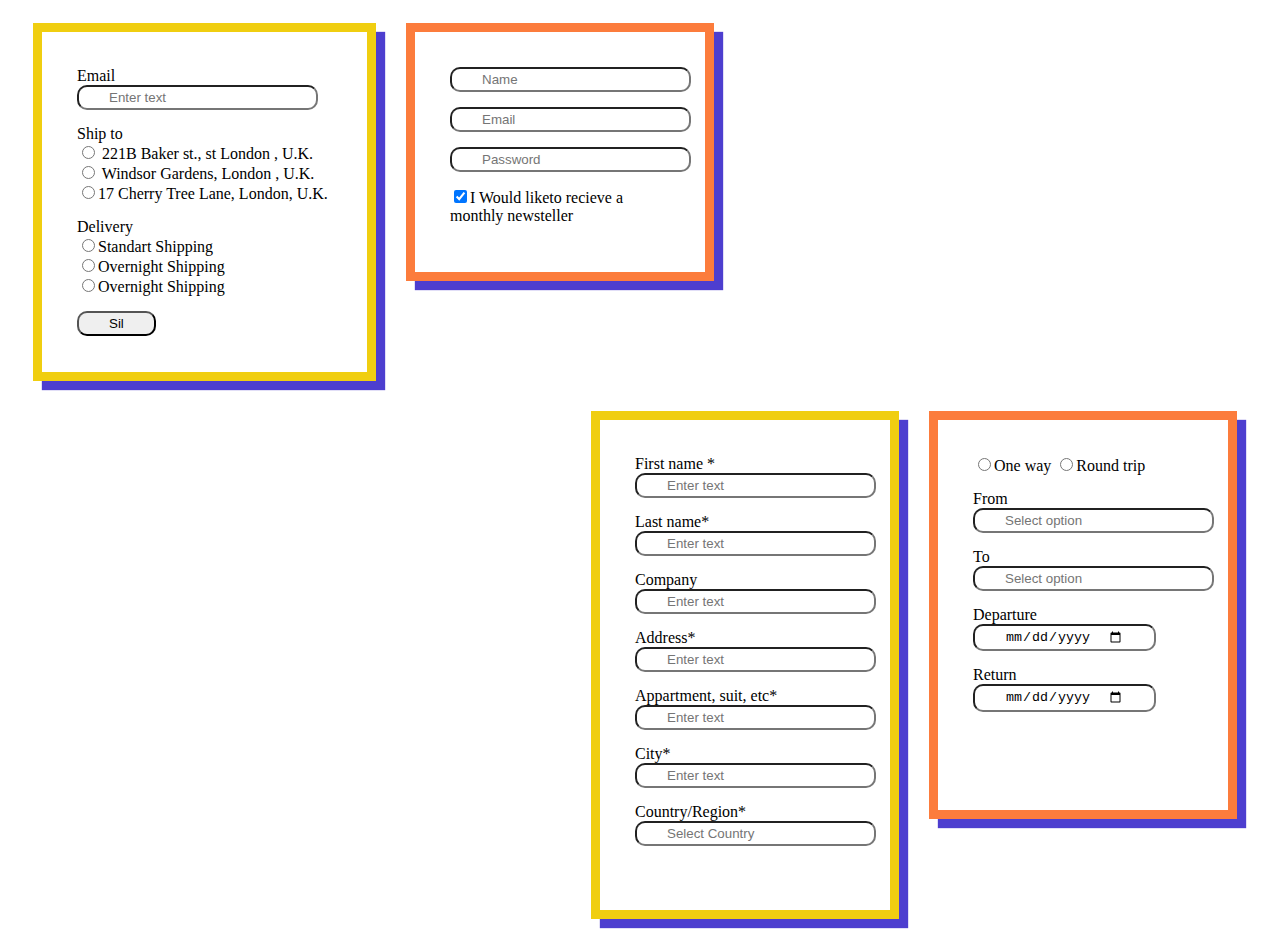
<file: Task3/index.html>
<!DOCTYPE html>
<html lang="en">
<head>
    <meta charset="UTF-8">
    <meta http-equiv="X-UA-Compatible" content="IE=edge">
    <meta name="viewport" content="width=device-width, initial-scale=1.0">
    <title>Task3_Habib_Habibov</title>
    <link rel="stylesheet" href="index.css">
</head>
<body>
<div id="firstdiv">
    <form id="form1">
<div>
    <label for="form1label1">Email</label> <br>
    <input type="email" name="email" id="form1label1" placeholder="Enter text">
</div>
<div>
    <label>Ship to</label> <br>
    <input type="radio" value="a" name="aaa"> 221B Baker st., st London , U.K. </input> <br>
    <input type="radio" value="b" name="aaa"> Windsor Gardens, London , U.K. </input> <br>
    <input type="radio" value="c" name="aaa">17 Cherry Tree Lane, London, U.K. </input>  
</div>
<div>
    <label>Delivery</label> <br>
    <input type="radio" value="d" name="bbb">Standart Shipping</input><br>
    <input type="radio" value="e" name="bbb">Overnight Shipping </input> <br>
    <input type="radio" value="f" name="bbb">Overnight Shipping </input>
</div>
<div>
    <input type="reset" value="Sil" name="aaa">
</div>
</form>
<form id="form2">
 <div>
    <input type="text" name="email" placeholder="Name">
</div>
<div>
    <input type="email" name="email" placeholder="Email">
</div>
<div>
<input type="password" name="email" placeholder="Password"> <br>
</div>
<div>
<input type="checkbox" name="email" checked="on">I Would liketo recieve a monthly newsteller
</div>
</form>
</div>
<div id="seconddiv">
<form id="form3">
 <div>
 <label for="form3label1">First name *</label>
 <input type="text" name="1" id="form3label1" placeholder="Enter text">
 </div>
 <div>
 <label for="form3label2">Last name* </label>
 <input type="text" name="2" id="form3label2" placeholder="Enter text">
 </div>
 <div>
<label for="form3label3">Company</label>
<input type="email" name="3" id="form3label3" placeholder="Enter text">
 </div>
 <div>
    <label for="form3label4">Address*</label>
    <input type="Text" name="4" id="form3label4" placeholder="Enter text">
 </div>
 <div>
    <label for="form3label5">Appartment, suit, etc*</label>
    <input type="text" name="5" id="form3label5" placeholder="Enter text">
 </div>
 <div>
    <label for="form3label6">City*</label>
    <input type="email" name="6" id="form3label6" placeholder="Enter text">
 </div>
<div>
    <label for="form3label7">Country/Region*</label>
    <input type="email" name="7" id="form3label7" placeholder="Select Country">
</div>    
</form>
<form id="form4">
<div>
    <input type="radio" value="vc" name="aaa">One way</input>
    <input type="radio" value="vc" name="aaa">Round trip</input>
</div>
<div>
    <label for="form4label1">From</label>
    <input type="text" name="1" id="form4label1" placeholder="Select option">
</div>
<div>
    <label for="form4label2">To</label>
    <input type="text" name="2" id="form4label2" placeholder="Select option">
</div>
<div>
    <label for="form4label3">Departure</label>
    <input type="date" name="3" id="form4label3" placeholder="dd/mm/yyyy">
</div>
<div>
    <label for="form4label4">Return</label>
    <input type="date" name="4" id="form4label4" placeholder="dd/mm/yyyy">
</div>
</form>
</div>
</body>
</html>
</file>
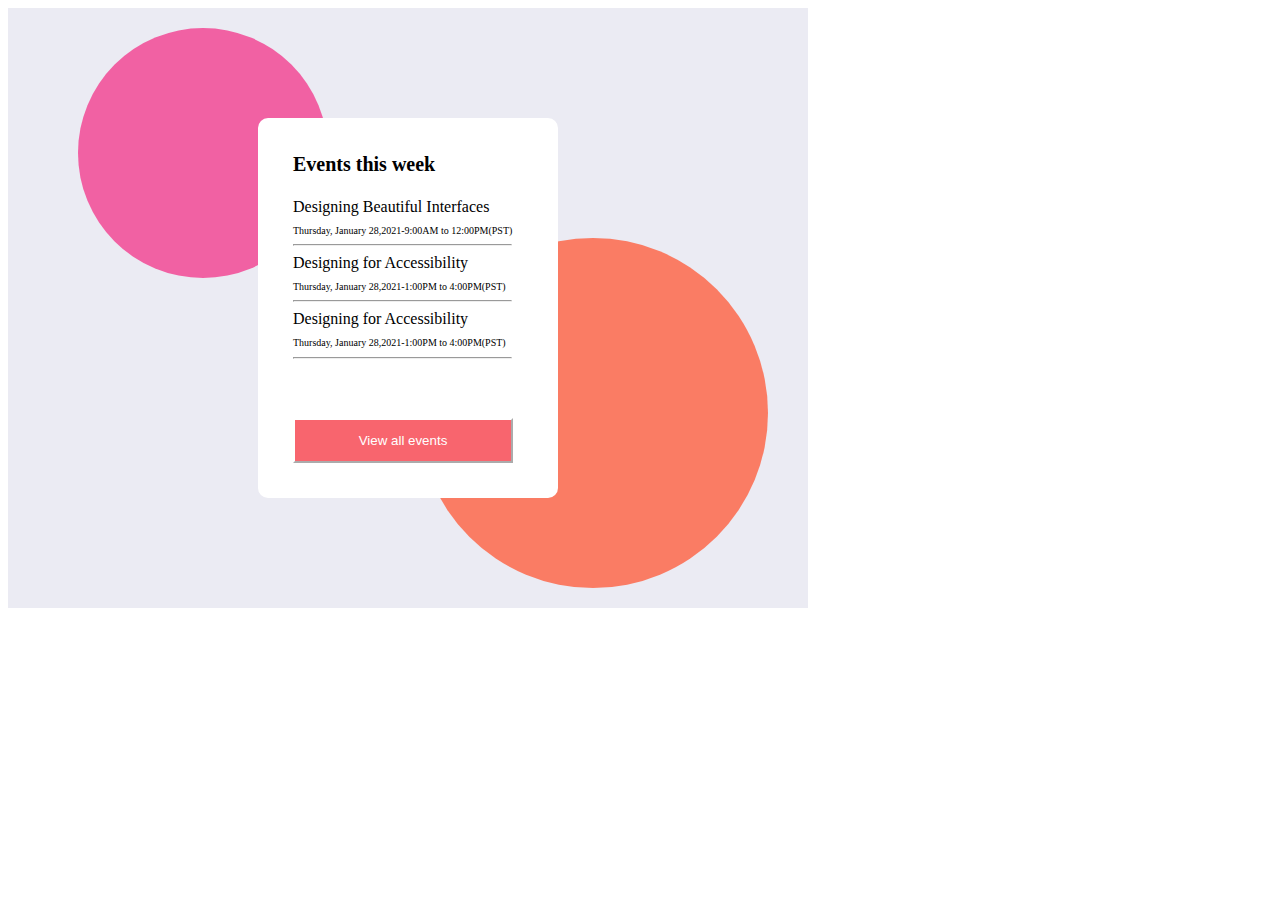
<file: Task4/index.html>
<!DOCTYPE html>
<html lang="en">

<head>
    <meta charset="UTF-8">
    <meta http-equiv="X-UA-Compatible" content="IE=edge">
    <meta name="viewport" content="width=device-width, initial-scale=1.0">
    <link rel="stylesheet" href="index.css">
    <title>Task4</title>
</head>

<body>
    <div class="maindiv">
        <div class="circle1"></div>
        <div class="circle2"></div>
        <div class="otherregulardiv">
            <div class="regular1">
                <b class="hdr">Events this week</b>
            </div>
            <div class="regular2">
                <li class="designinglist">Designing Beautiful Interfaces</li>
                <sub class="littlesubs">Thursday, January 28,2021-9:00AM to 12:00PM(PST)</sub>
                <hr>
                <li class="designinglist">Designing for Accessibility</li>
                <sub class="littlesubs">Thursday, January 28,2021-1:00PM to 4:00PM(PST)</sub>
                <hr>
                <li class="designinglist">Designing for Accessibility</li>
                <sub class="littlesubs">Thursday, January 28,2021-1:00PM to 4:00PM(PST)</sub>
                <hr>
            </div>
            <div class="regular3">
                <input class="firstinput" type="submit" value="View all events">
            </div>

        </div>
    </div>
</body>

</html>
</file>
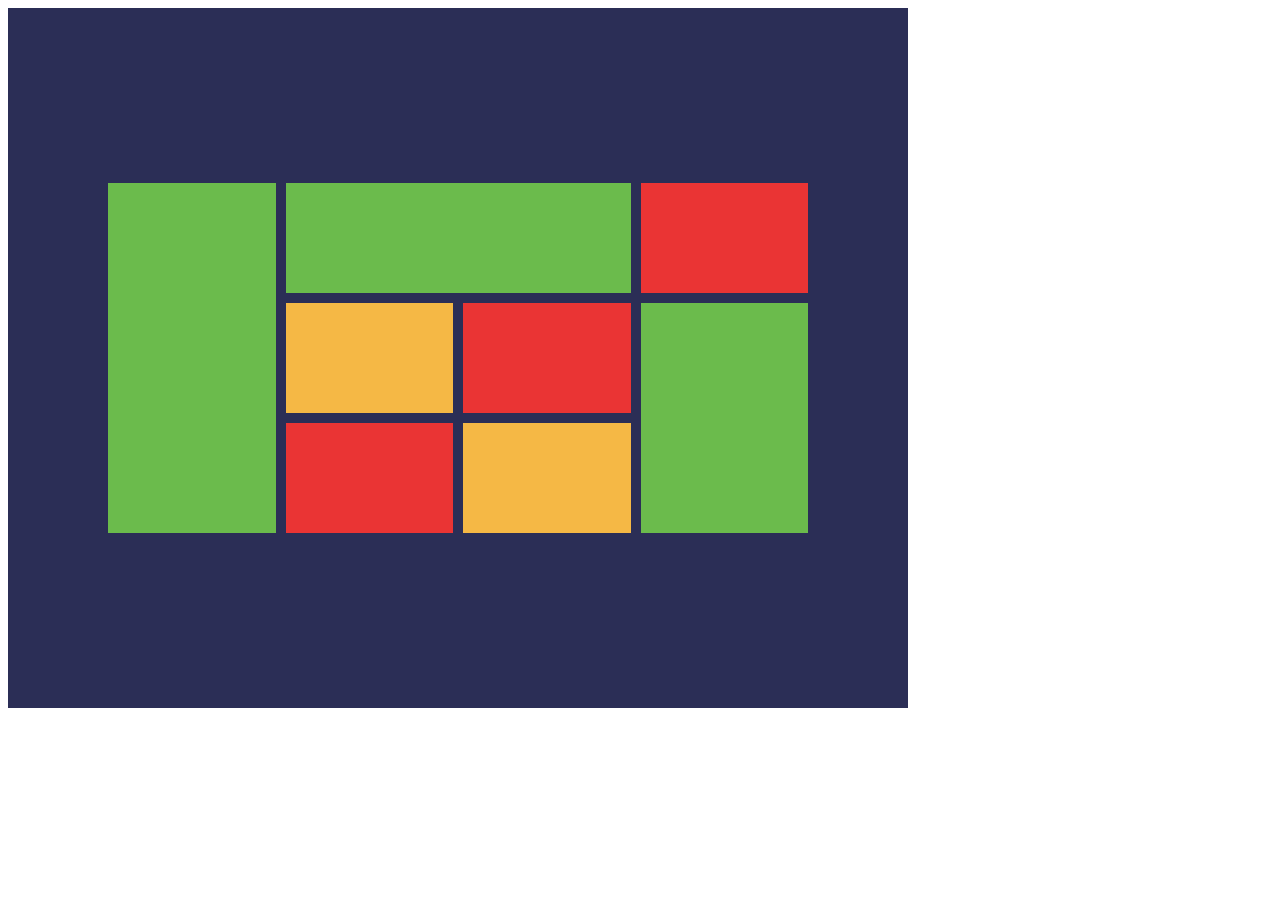
<file: Task7.1/index.html>
<!DOCTYPE html>
<html lang="en">

<head>
    <meta charset="UTF-8">
    <meta http-equiv="X-UA-Compatible" content="IE=edge">
    <meta name="viewport" content="width=device-width, initial-scale=1.0">
    <title>Task7.1</title>
    <link rel="stylesheet" href="index.css">
</head>

<body>
    <div class="main">
        <div class="boxes">
            <div class="box"></div>
            <div class="box"></div>
            <div class="box"></div>
            <div class="box"></div>
            <div class="box"></div>
            <div class="box"></div>
            <div class="box"></div>
            <div class="box"></div>
        </div>
    </div>
</body>

</html>
</file>
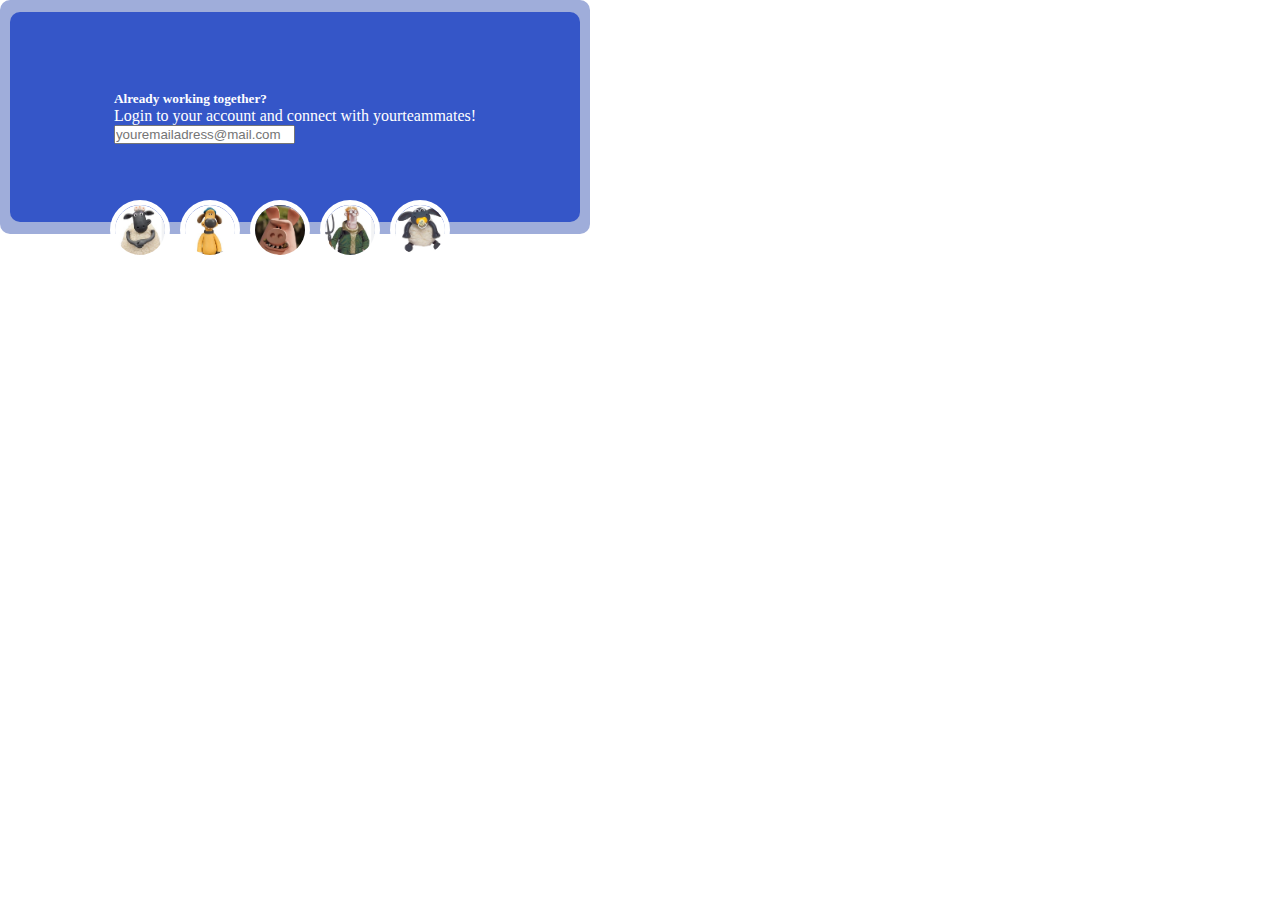
<file: Task7.2/index.html>
<!DOCTYPE html>
<html lang="en">

<head>
    <meta charset="UTF-8">
    <meta http-equiv="X-UA-Compatible" content="IE=edge">
    <meta name="viewport" content="width=device-width, initial-scale=1.0">
    <title>Task7.2</title>
    <link rel="stylesheet" href="index.css">
</head>

<body>
    <div class="mainlight">
        <div class="main">
            <div class="card">
                <div class="card-body">
                    <h5 class="card-title">Already working together?</h5>
                    <p class="card-text">Login to your account and connect with yourteammates!</p>
                    <input type="card-input" placeholder="youremailadress@mail.com">
                </div>
            </div>
        </div>
    </div>
    <div class="humans">
        <div class="human"><img src="s1.jpg" alt=""></div>
        <div class="human"><img src="s2.jpg" alt=""></div>
        <div class="human"><img src="s3.jpg" alt=""></div>
        <div class="human"><img src="s4.jpg" alt=""></div>
        <div class="human"><img src="s5.jpg" alt=""></div>
    </div>
</body>

</html>
</file>
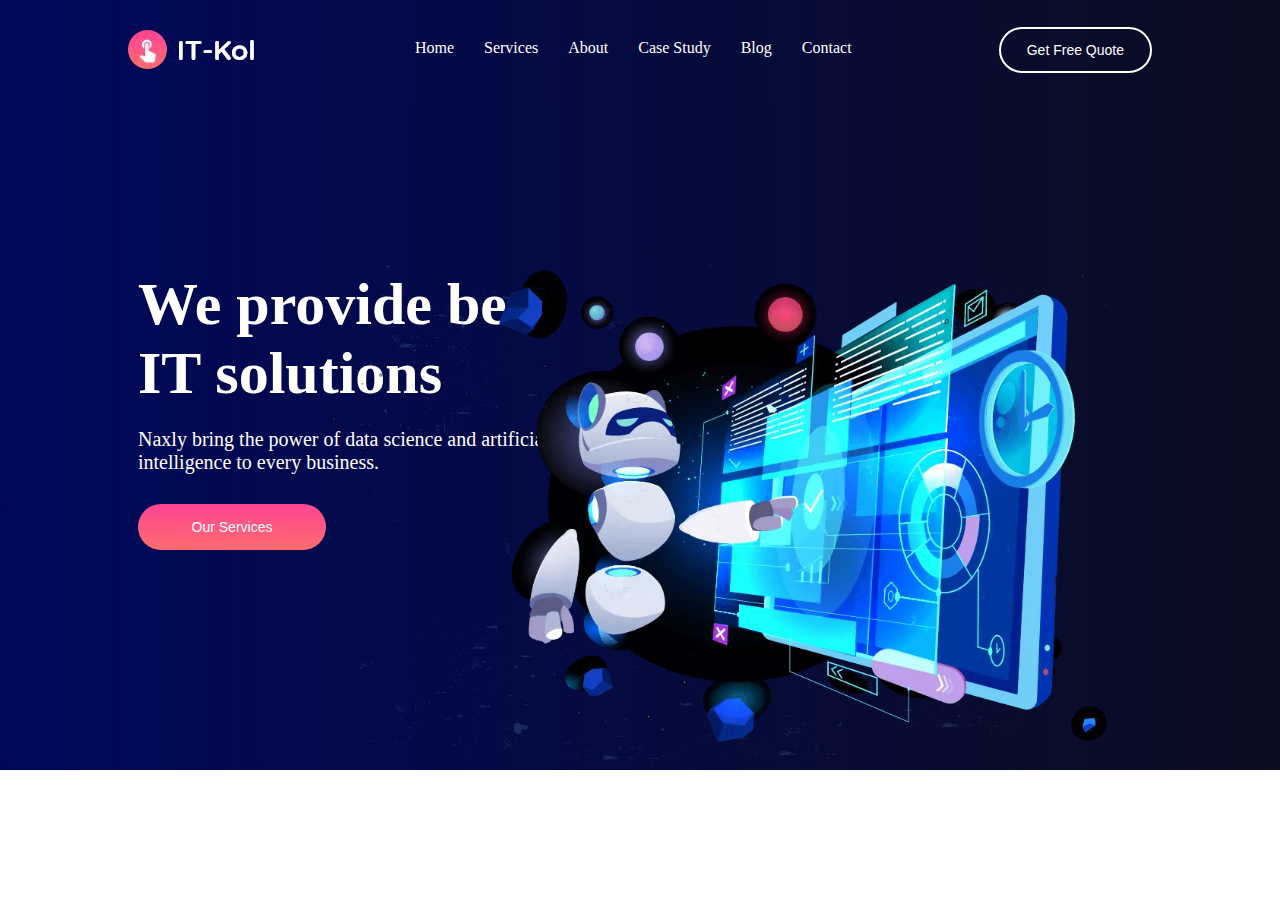
<file: Task8/index.html>
<!DOCTYPE html>
<html lang="en">

<head>
    <meta charset="UTF-8">
    <meta http-equiv="X-UA-Compatible" content="IE=edge">
    <meta name="viewport" content="width=device-width, initial-scale=1.0">
    <title>Task8</title>
    <link rel="stylesheet" href="index.css">
</head>

<body>
    <div class="navbar">
        <div class="navcontainer">
            <div class="navleft">
                <img src="Images/logo.png.webp">
                <ul>
                    <li><a href="#home">Home</a></li>
                    <li><a href="#services">Services</a></li>
                    <li><a href="#about">About</a></li>
                    <li><a href="#casestudy">Case Study</a></li>
                    <li><a href="#blog">Blog</a></li>
                    <li><a href="#contact">Contact</a></li>
                </ul>
            </div>
            <button class="navright">Get Free Quote</button>
        </div>
    </div>
    <div class="ourservices">
        <div class="ourservicescontainer">
            <div class="bodywords">
                <h1>We provide best <br> IT solutions</h1>
                <p>Naxly bring the power of data science and artificial intelligence to every business.</p>
                <button>Our Services</button>
            </div>
            <img src="Images/hero-img.png.webp">
        </div>
    </div>
</body>

</html>
</file>
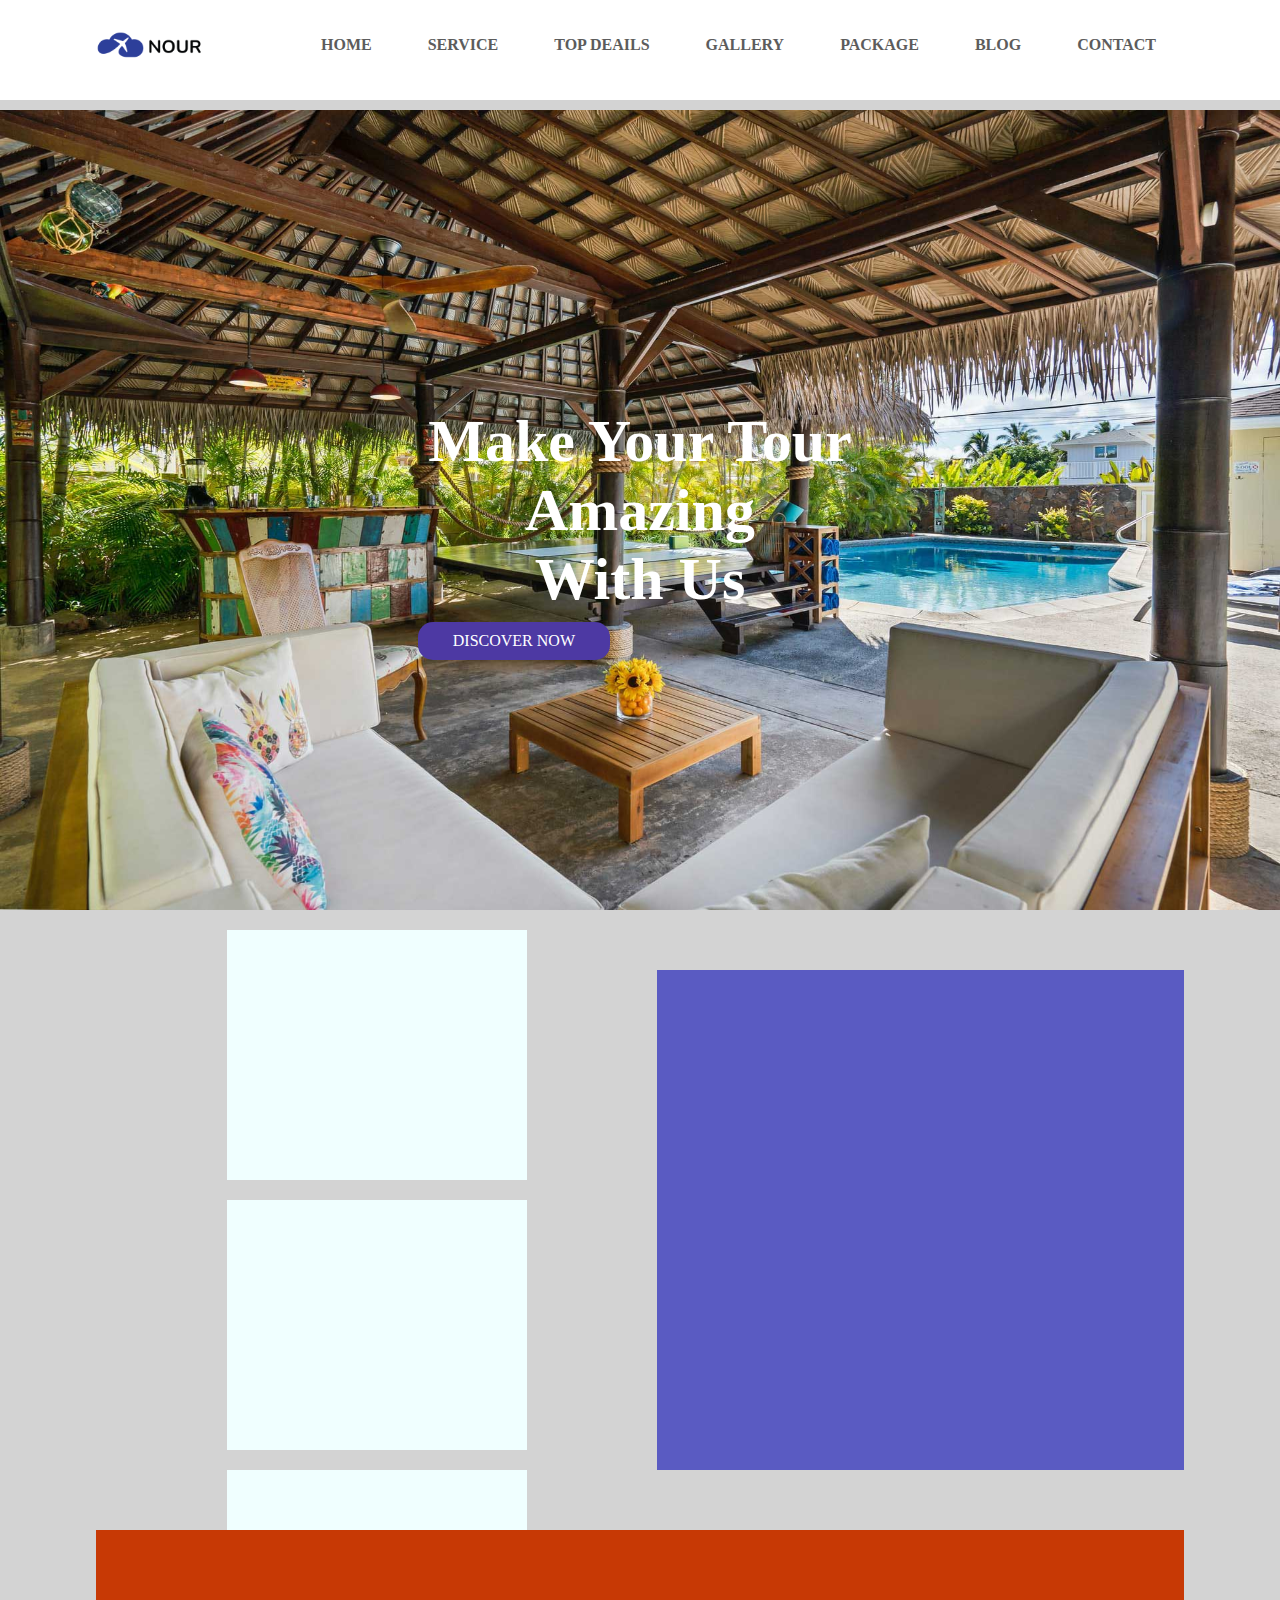
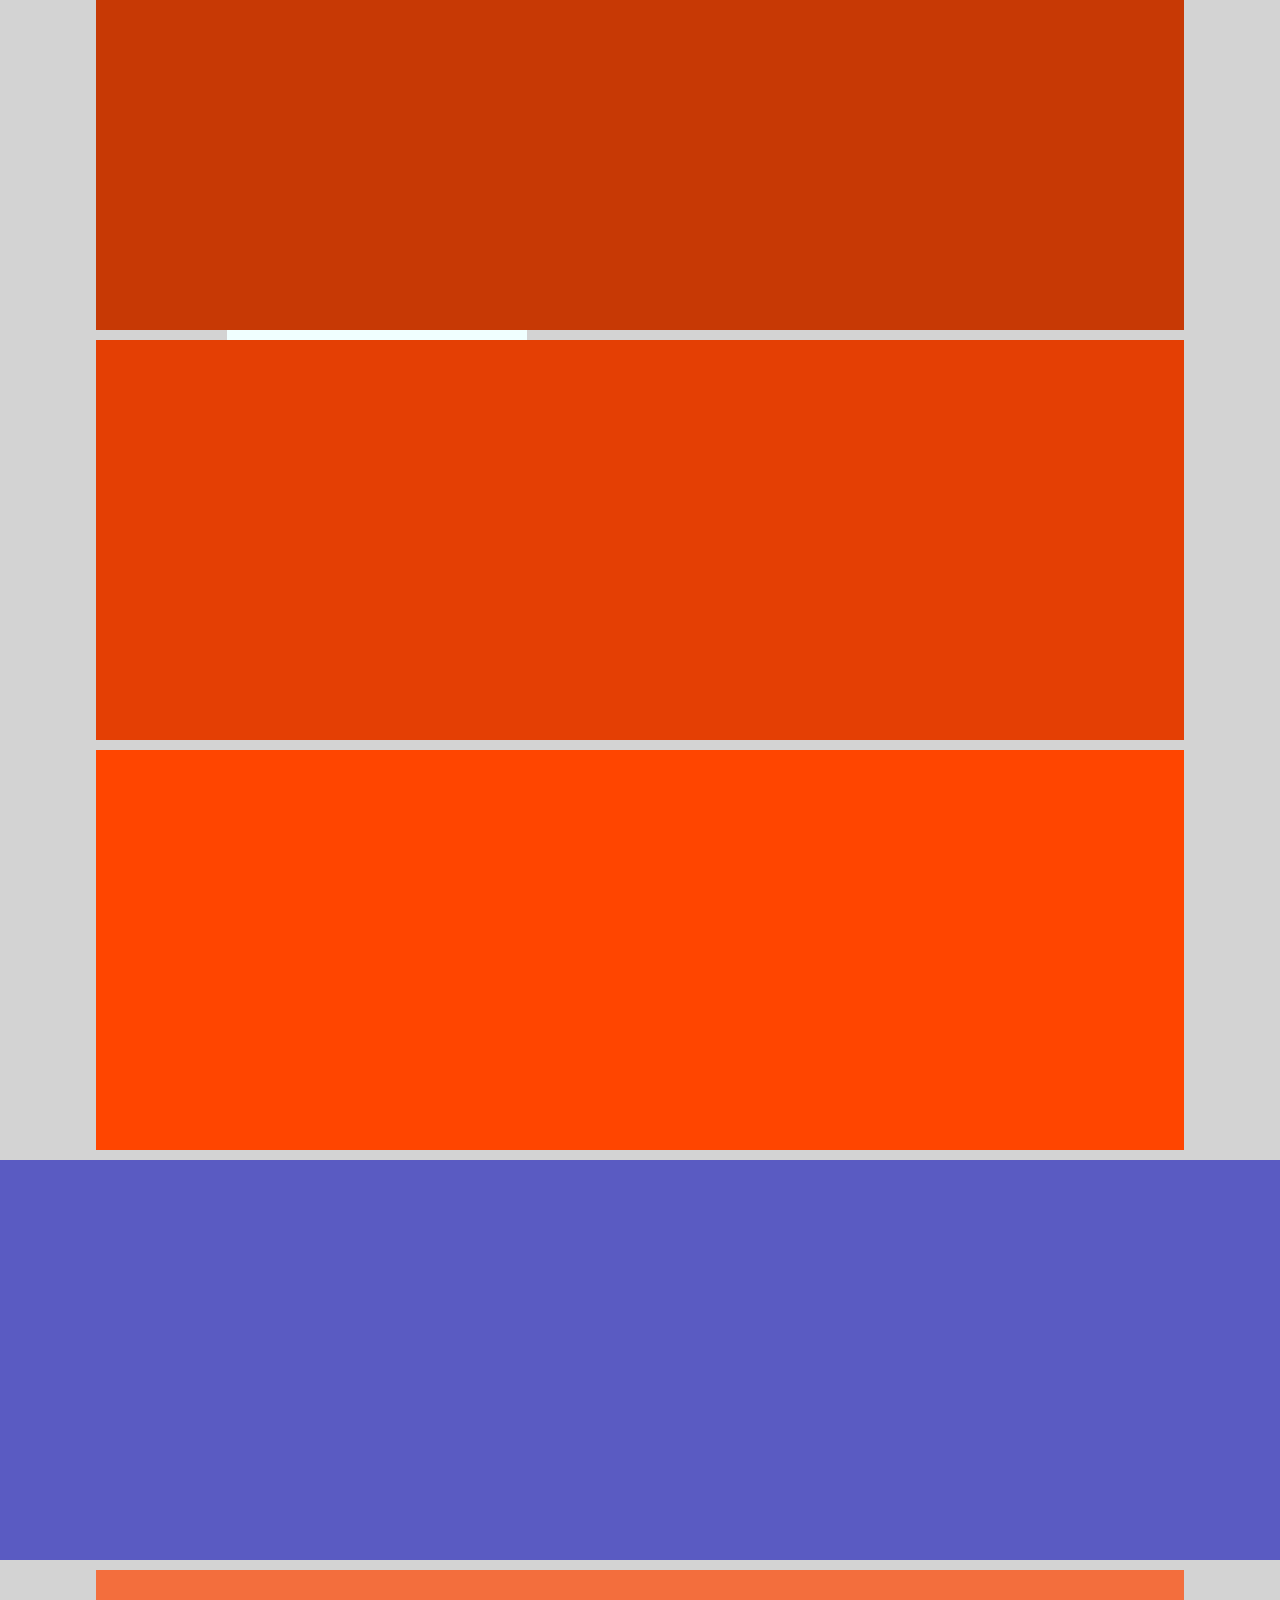
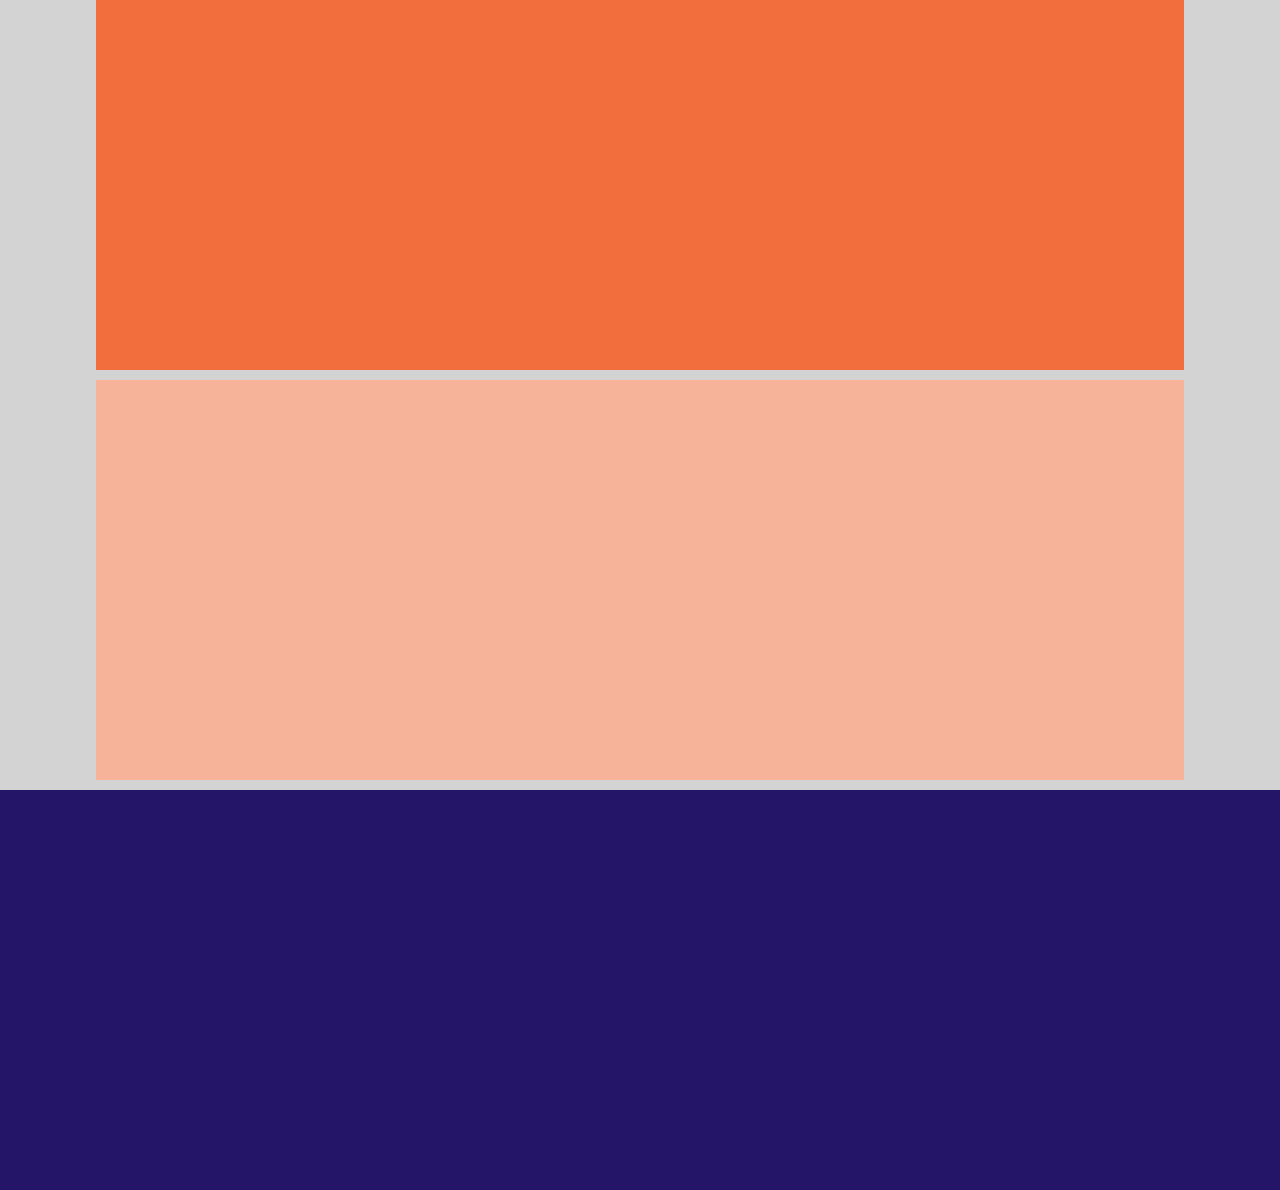
<file: Task9/index.html>
<!DOCTYPE html>
<html lang="en">

<head>
    <meta charset="UTF-8">
    <meta http-equiv="X-UA-Compatible" content="IE=edge">
    <meta name="viewport" content="width=device-width, initial-scale=1.0">
    <title>Task9</title>
    <link rel="stylesheet" href="index.css">
</head>

<body>
    <div class="navigation">
        <div class="container">
            <div class="row">
                <img src="/Task9/images/logo.png">
                <div class="togglearea">
                    <label for="toggle">
                        <div class="menu-items">
                            <div class="menu-item"></div>
                            <div class="menu-item"></div>
                            <div class="menu-item"></div>
                        </div>
                        <!--menuitems ended-->
                    </label>
                </div>
                <!--togglearea ended -->
                <input type="checkbox" id="toggle">
                <div class="navbar">
                    <a class="nav-link" href="#section-home">Home</a>
                    <a class="nav-link" href="#section-service">Service</a>
                    <a class="nav-link" href="#section-topdetails">Top deails</a>
                    <a class="nav-link" href="#section-gallery">Gallery</a>
                    <a class="nav-link" href="#section-package">Package</a>
                    <a class="nav-link" href="#section-blog">Blog</a>
                    <a class="nav-link" href="#section-contact">Contact</a>
                </div>
            </div>
        </div>
    </div>
    <div class="contents">
        <section class="content" id="section-home">
            <img src="/Task9/images/1.jpg">
            <h1> Make Your Tour Amazing <br> With Us </h1>
            <a>DISCOVER NOW</a>
        </section>
        <div class="container">
            <section class="content" id="section-service">
                <article>
                    <div class="servicechild"></div>
                    <div class="servicechild"></div>
                    <div class="servicechild"></div>
                    <div class="servicechild"></div>
                   
                </article>
                <div class="youtube"></div>
            </section>
        </div>
        <!--container-service-ended-->
        <div class="container">
            <section class="content" id="section-topdetails"></section>
        </div>
        <!--container-topdetails-ended-->
        <div class="container">
            <section class="content" id="section-gallery"></section>
        </div>
        <!--container-gallery-ended-->
        <div class="container">
            <section class="content" id="section-package"></section>
        </div>
        <!--container-package-ended-->
        <section class="content" id="violett"></section>
        <div class="container">
            <section class="content" id="section-blog"></section>
        </div>
        <!--container-blog-ended-->
        <div class="container">
            <section class="content" id="section-contact"></section>
        </div>
        <!--containercontact-ended-->
        <section class="content" id="footer"></section>
    </div>

</body>

</html>
</file>
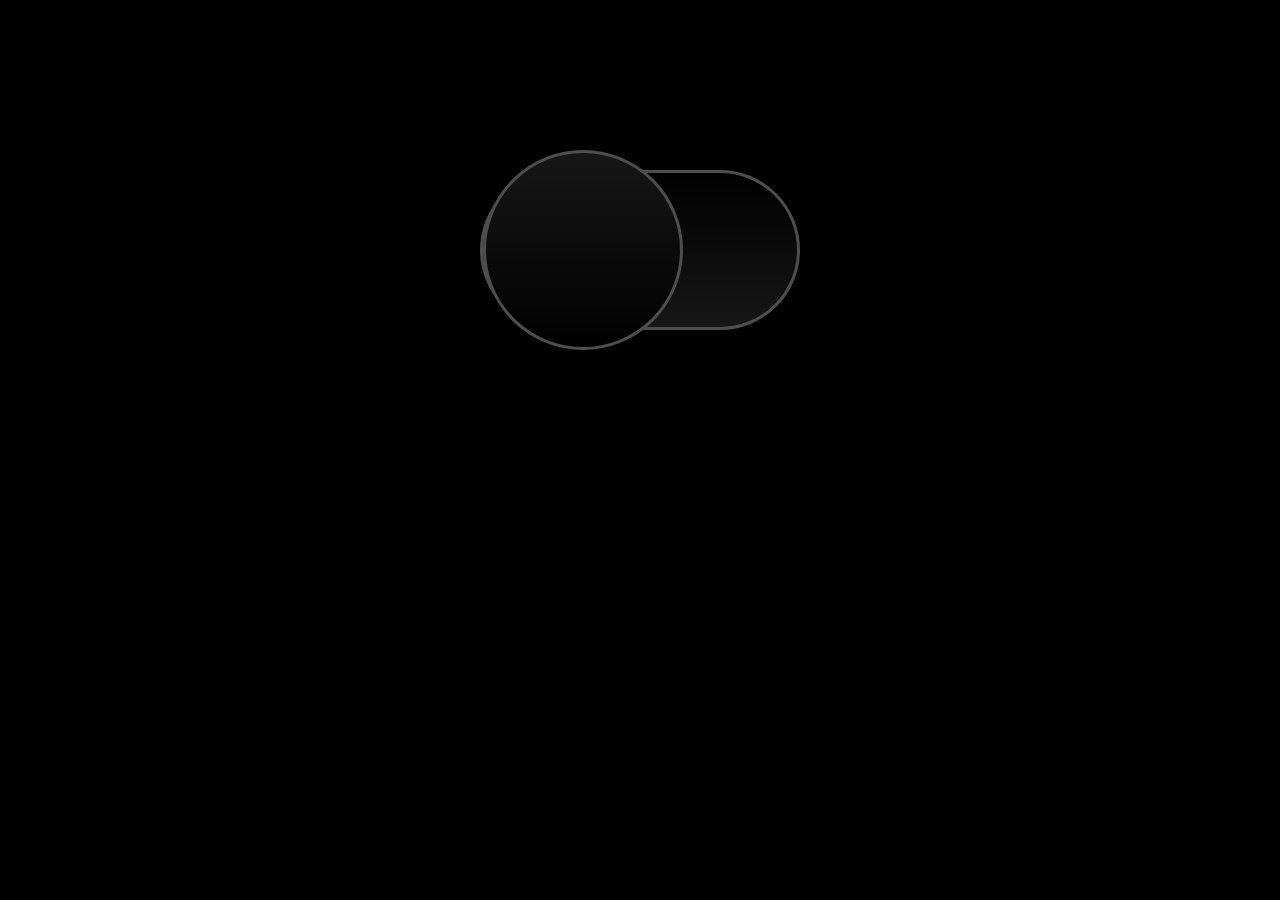
<file: Task4js/dark light mood/index.html>
<!DOCTYPE html>
<html lang="en">
<head>
    <meta charset="UTF-8">
    <meta name="viewport" content="width=device-width, initial-scale=1.0">
    <title>Toggle Button</title>
    <link rel="stylesheet" href="index.css">
</head>
<body>
<div class="toggle">
    <i class="indicator"> </i>
</div>
    <script src="main.js"></script>
</body>
</html>
</file>
<file: Task3/index.css>
#firstdiv {
    float: left;
}
#seconddiv {
    float:right
}
#form1 {
    display: inline-block;
    width: 285px;
    height: 300px;
    border: 9px solid #f0ce10;
    box-shadow: 9px 9px 1px #4d3ecf;
    padding: 20px;
    margin: 0px 10px;
    float: left;
   }
   #form2 {
    display: inline-block;
    width: 250px;
    height: 200px;
    border: 9px solid #fc7c3c;
    box-shadow: 9px 9px 1px #4d3ecf;
    padding: 20px;
    margin: 0px 20px 20px 20px;
    float: right;
   }
   #form3 {
    display: inline-block;
    width: 250px;
    height: 450px;
    border: 9px solid #f0ce10;
    box-shadow: 9px 9px 1px #4d3ecf;
    padding: 20px;
    margin: 0px 10px;
float: left;}
    #form4 {
        display: inline-block;
        width: 250px;
        height: 350px;
        border: 9px solid #fc7c3c;
        box-shadow: 9px 9px 1px #4d3ecf;
        padding: 20px;
        margin: 0px 20px 20px 20px;
        float: right;
    }

div { margin: 15px;}
input {padding: 3px 30px;
border-radius: 10px;}
</file>
<file: Task4/index.css>
.maindiv {
    width: 800px;
    height: 600px;
    background-color: #EBEBF3;
    position: relative;
}

.circle1 {
    width: 250px;
    height: 250px;
    border-radius: 50%;
    background-color: #F161A3;
    position: absolute;
    top: 20px;
    left: 70px;
}

.circle2 {
    width: 350px;
    height: 350px;
    border-radius: 50%;
    background-color: #FA7C64;
    position: absolute;
    bottom: 20px;
    right: 40px;
}

.otherregulardiv {
    width: 300px;
    height: 380px;
    background-color: white;
    margin: 0;
    border-radius: 10px;
    position: absolute;
    top: 50%;
    left: 50%;
    transform: translate(-50%, -50%);
}

.designinglist {
    list-style-type: none;
}

.hdr {
    font-size: 20px;
}

.regular1 {
    position: absolute;
    top: 35px;
    left: 35px;
}

.regular2 {
    margin: 20px 0px;
    position: absolute;
    top: 60px;
    left: 35px;
}

.regular3 {
    position: absolute;
    top: 300px;
    left: 35px;
}

.firstinput {
    width: 220px;
    height: 45px;
    background-color: #f8656e;
    color: white;
    border-color: white;
}

.littlesubs {
    font-size: 10px;
}
</file>
<file: Task7.1/index.css>
:root {
    --primary-color--: #2b2e56;
    --green-color--: #6bbb4c;
    --yellov-color--: #f5b845;
    --red-color--: #ea3434;
    --width--: 250px;
    --height--: 100px;

}

.main {
    display: flex;
    justify-content: center;
    align-items: center;
    width: 900px;
    height: 700px;
    background-color: var(--primary-color--);
}

.boxes {
    display: grid;
    grid-template-columns: 1fr 1fr 1fr 1fr;
    grid-template-rows: 1fr 1fr 1fr;
    width: 700px;
    height: 350px;
    background-color: var(--primary-color--);
    gap: 10px;
}

.box:nth-child(1) {
    background-color: var(--green-color--);
    grid-row-start: 1;
    grid-row-end: 4;
}

.box:nth-child(2) {
    background-color: var(--green-color--);
    grid-column-start: 2;
    grid-column-end: 4;
}

.box:nth-child(3) {
    background-color: var(--red-color--);
}

.box:nth-child(4) {
    background-color: var(--yellov-color--);
}

.box:nth-child(5) {
    background-color: var(--red-color--);
}

.box:nth-child(6) {
    background-color: var(--green-color--);
    grid-row-start: 2;
    grid-row-end: 4;
    grid-column: 4;
}

.box:nth-child(7) {
    background-color: var(--red-color--);
}

.box:nth-child(8) {
    background-color: var(--yellov-color--);
}
</file>
<file: Task7.2/index.css>
* {
    margin: 0px;
    padding: 0px;
    box-sizing: border-box;
}

body {
    position: relative;
}

.mainlight {
    width: 590px;
    height: 234px;
    background-color: #9fadda;
    border-radius: 10px;
    position: absolute;
    display: flex;
    justify-content: center;
    align-items: center;
}

.main {
    width: 570px;
    height: 210px;
    background-color: #3556C8;
    border-radius: 10px;
    display: flex;
    justify-content: center;
    align-items: center;
}

.humans {
    width: 350px;
    height: 60px;
    border-radius: 10px;
    display: grid;
    grid-template-columns: 1fr 1fr 1fr 1fr 1fr;
    position: absolute;
    top: 200px;
    left: 100px;
}

.human {
    border-radius: 50%;
    border: 5px solid white;
    background-color: blueviolet;
    margin-left: 10px;
    overflow: hidden;
}
.human:hover {
    cursor: pointer;
    transform: rotate(360deg);
    transition-duration: 0.5s
}

img {width: 100%;
height: 100%;}
.card-body {color: white;}
</file>
<file: Task8/index.css>
* {
  padding: 0px;
  margin: 0px;
  box-sizing: border-box;
}

.navbar {
  width: 100%;
  height: 99.5px;
  background: linear-gradient(to right, #00085c, #0b0d21);
  position: fixed;
  display: flex;
  justify-content: center;
  z-index: 999;
}
.navbar .navcontainer {
  width: 80%;
  height: 99.5px;
  display: flex;
  justify-content: space-between;
  align-items: center;
  position: fixed;
}
.navbar .navcontainer .navleft {
  width: 738.59px;
  height: 98.5px;
  display: flex;
  justify-content: space-between;
  align-items: center;
}
.navbar .navcontainer .navleft li {
  list-style-type: none;
  float: left;
  padding: 15px;
}
.navbar .navcontainer .navleft a {
  text-decoration: none;
  color: white;
}
.navbar .navcontainer .navleft a::after {
  content: "";
  display: block;
  width: 0;
  height: 3px;
}
.navbar .navcontainer .navleft a:hover::after {
  background-color: white;
  display: block;
  width: 100%;
  height: 3px;
  transition: 0.7s;
}
.navbar .navcontainer .navleft img {
  cursor: pointer;
}
.navbar .navcontainer .navright {
  background: none;
  color: white;
  border: 2px solid white;
  border-radius: 26px;
  overflow: hidden;
  font-size: 14px;
  font-family: "Tahoma", sans-serif;
  padding: 13px 26px;
  cursor: pointer;
  position: relative;
}
.navbar .navcontainer .navright:hover {
  color: #e64a7b;
  transition: color 0.4s linear;
}
.navbar .navcontainer .navright:hover::before {
  transform: scaleY(1);
}
.navbar .navcontainer .navright::before {
  content: "";
  position: absolute;
  left: 0;
  top: 0;
  width: 100%;
  height: 100%;
  background: white;
  z-index: -1;
  transition: transform 0.5s;
  transform-origin: 0 0;
  transition-timing-function: cubic-bezier(0.5, 1.6, 0.4, 0.7);
  transform: scaleY(0);
}

.ourservices {
  width: 100%;
  height: 770px;
  background: linear-gradient(to right, #00085c, #0b0d21);
  display: flex;
  align-items: center;
  justify-content: center;
}
.ourservices .ourservicescontainer {
  width: 80%;
  height: 700px;
  display: flex;
  justify-content: space-between;
  align-items: center;
  z-index: 999px;
  position: relative;
  margin-top: 50px;
}
.ourservices .ourservicescontainer img {
  width: 880px;
  position: absolute;
  top: 200px;
  right: 30px;
}
.ourservices .ourservicescontainer .bodywords {
  display: flex;
  flex-direction: column;
  color: white;
  margin: 10px;
  width: 470px;
  height: 315.4px;
  position: absolute;
  top: 200px;
}
.ourservices .ourservicescontainer .bodywords h1 {
  font-size: 60px;
}
.ourservices .ourservicescontainer .bodywords p {
  font-size: 20px;
  margin-top: 20px;
}
.ourservices .ourservicescontainer .bodywords button {
  margin-top: 30px;
  width: 40%;
  background: linear-gradient(#fe4595, #fe6c6d);
  color: white;
  border-radius: 30px;
  overflow: hidden;
  font-size: 14px;
  font-family: "Tahoma", sans-serif;
  padding: 15px 18px;
  cursor: pointer;
  position: relative;
  z-index: 1;
  border: none;
}
.ourservices .ourservicescontainer .bodywords button::before {
  content: "";
  position: absolute;
  left: 0;
  top: 0;
  width: 100%;
  height: 100%;
  background: linear-gradient(#fe6c6d, #fe4595);
  z-index: -1;
  transition: transform 0.5s;
  transform-origin: 0 0;
  transition-timing-function: cubic-bezier(0.5, 1.6, 0.4, 0.7);
  transform: scaleY(0);
}
.ourservices .ourservicescontainer .bodywords button:hover::before {
  transform: scaleY(1);
}/*# sourceMappingURL=index.css.map */
</file>
<file: Task9/index.css>
* {
  margin: 0;
  padding: 0;
  box-sizing: border-box;
}

.navigation {
  width: 100%;
  height: 90px;
  background-color: white;
  display: flex;
  justify-content: center;
  position: fixed;
  z-index: 999;
}
.navigation .container {
  width: 85%;
  height: 100%;
}
.navigation .container .row {
  width: 100%;
  height: 100%;
  display: flex;
  align-items: center;
  justify-content: space-between;
}
.navigation .container .row img {
  width: 10%;
}
.navigation .container .row #toggle {
  display: none;
}
.navigation .container .row .togglearea {
  background-color: #6d6a6a;
  display: none;
}
.navigation .container .row .togglearea .menu-items {
  margin-top: 10px;
  margin-right: 10px;
}
.navigation .container .row .togglearea .menu-items .menu-item {
  width: 54px;
  height: 7px;
  background-color: blue;
  margin-bottom: 10px;
}
.navigation .container .row .navbar {
  background-color: white;
  display: flex;
  justify-content: flex-end;
}
.navigation .container .row .navbar a {
  color: #5c5c5c;
  text-align: center;
  font-weight: bold;
  text-decoration: none;
  text-transform: uppercase;
  padding: 14px 28px;
}
.navigation .container .row .navbar a:hover {
  background-color: white;
  color: #0051ff;
}

.contents {
  width: 100%;
  height: auto;
  display: flex;
  flex-direction: column;
  align-items: center;
  position: absolute;
  top: 100px;
  background-color: #d3d3d3;
}
.contents .content {
  width: 100%;
  height: 400px;
  margin-top: 10px;
}
.contents .container {
  width: 85%;
}
.contents #section-home {
  position: relative;
  height: 800px;
}
.contents #section-home img {
  width: 100%;
  height: 100%;
}
.contents #section-home h1 {
  position: absolute;
  top: 50%;
  left: 50%;
  transform: translate(-50%, -50%);
  color: white;
  font-weight: bold;
  font-size: 60px;
  text-align: center;
}
.contents #section-home a {
  position: absolute;
  bottom: 250px;
  right: 670px;
  background-color: #4d39a3;
  color: white;
  border-radius: 15px;
  padding: 10px 35px;
  cursor: pointer;
}
.contents #section-service {
  width: 100%;
  height: 600px;
  display: flex;
  justify-content: space-between;
  align-items: center;
}
.contents #section-service article {
  width: 660px;
  height: 600px;
  display: flex;
  flex-wrap: wrap;
  align-items: center;
  justify-content: center;
}
.contents #section-service article .servicechild {
  width: 300px;
  height: 250px;
  background-color: azure;
  margin: 10px;
}
.contents #section-service .youtube {
  width: 620px;
  height: 500px;
  background-color: #5a5bc2;
}
.contents #section-topdetails {
  background-color: #c73905;
}
.contents #section-gallery {
  background-color: #e43f04;
}
.contents #section-package {
  background-color: orangered;
}
.contents #violett {
  background-color: #5a5bc2;
}
.contents #section-blog {
  background-color: #f36e3d;
}
.contents #section-contact {
  background-color: #f7b39a;
}
.contents #footer {
  background-color: #251569;
}

@media screen and (max-width: 768px) {
  .navigation .container .row {
    position: relative;
  }
  .navigation .container .row img {
    width: 40%;
  }
  .navigation .container .row #toggle:checked + .navbar {
    display: flex;
    align-items: flex-start;
  }
  .navigation .container .row .togglearea {
    background-color: white;
    display: flex;
    justify-content: flex-end;
  }
  .navigation .container .row .navbar {
    width: 300px;
    position: absolute;
    top: 100px;
    flex-direction: column;
    display: none;
    background-color: #251569;
    margin: 10px;
  }
  .navigation .container .row .navbar a {
    color: white;
  }
  .navigation .container .row .navbar a:hover {
    background-color: #251569;
    color: #008cff;
  }
  .contents {
    width: 100%;
    height: auto;
  }
  .contents .content {
    width: 100%;
  }
  .contents #section-home {
    position: relative;
    width: 100%;
    height: 550px;
    overflow: hidden;
  }
  .contents #section-home h1 {
    position: absolute;
    top: 50%;
    left: 50%;
    transform: translate(-50%, -50%);
    color: white;
    font-weight: bold;
    font-size: 60px;
    text-align: center;
  }
  .contents #section-home a {
    position: absolute;
    bottom: 40px;
    right: 100px;
    background-color: #4d39a3;
    color: white;
    border-radius: 15px;
    padding: 10px 35px;
    cursor: pointer;
  }
  .contents #section-service {
    display: flex;
    flex-direction: column;
    width: 100%;
    height: 1000px;
  }
  .contents article {
    width: 100%;
  }
  .contents .youtube {
    width: 100%;
    height: 500px;
  }
}/*# sourceMappingURL=index.css.map */
</file>
<file: Task4js/dark light mood/index.css>
* {
    margin: 0;
    padding: 0;
    box-sizing: border-box;
}

body {
    display: flex;
    justify-content: center;
    align-items: center;
    min-height: 500px;
    background-color: black;
    /* transition: 0.5s; */
}

.toggle {
    display: flex;
    align-items: center;
    justify-content: flex-start;
    width: 320px;
    height: 160px;
    border-radius: 160px;
    background: linear-gradient(to top,#161616,#000000);
    transition: 0.5s;
    border: 3px solid #4e4e4e;}
.indicator{
    width: 200px;
    height: 200px;
    background: linear-gradient(to bottom,#161616,#000000);
    border-radius: 200px;
    border: 3px solid #4e4e4e;
    cursor: pointer;
}

.whiteToggle{
    display: flex;
    align-items: center;
    justify-content: flex-end;
    width: 320px;
    height: 160px;
    border-radius: 160px;
    background: linear-gradient(to top,#ffffff,#999999);
    transition: 0.5s;
    border: 3px solid #000000;
}

.whiteIndicator{
    width: 200px;
    height: 200px;
    background: linear-gradient(to bottom,#ffffff,#999999);
    border-radius: 200px;
    border: 3px solid #000000;
    cursor: pointer;
}
.whiteBody{
    background-color: #999999;
}
</file>
